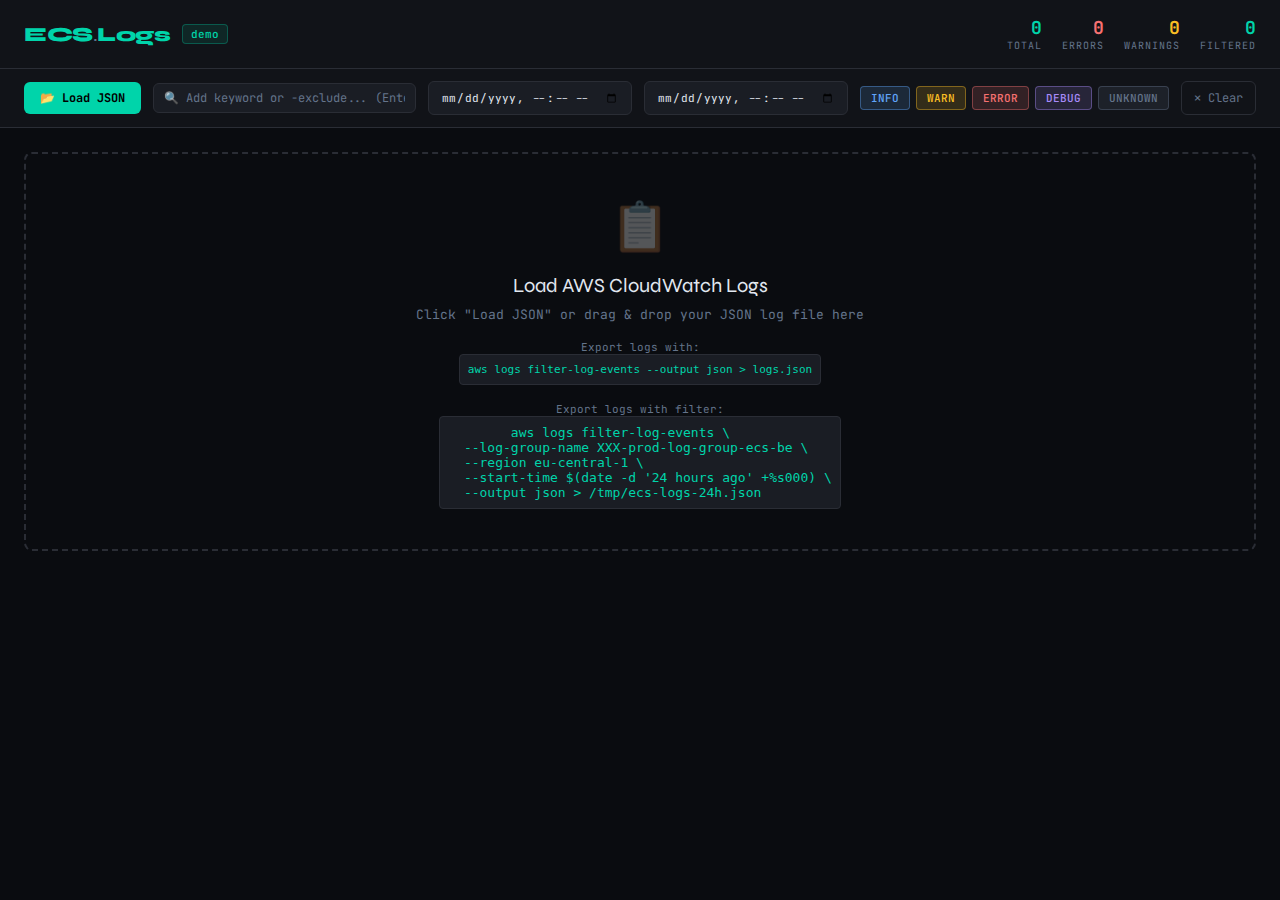
<file: aws/cloud-watch_log-viewer.html>
<!DOCTYPE html>
<html lang="en">
<head>
    <meta charset="UTF-8">
    <meta name="viewport" content="width=device-width, initial-scale=1.0">
    <title>ECS Log Viewer</title>
    <style>
        @import url('https://fonts.googleapis.com/css2?family=JetBrains+Mono:wght@300;400;500;700&family=Syne:wght@400;600;800&display=swap');

        :root {
          --bg: #0a0c10;
          --surface: #111318;
          --surface2: #1a1d24;
          --border: #2a2d35;
          --accent: #00d4aa;
          --accent2: #ff6b6b;
          --accent3: #ffd93d;
          --text: #e2e8f0;
          --text-muted: #64748b;
          --info: #60a5fa;
          --warn: #fbbf24;
          --error: #f87171;
          --debug: #a78bfa;
        }

        * { margin: 0; padding: 0; box-sizing: border-box; }

        body {
          background: var(--bg);
          color: var(--text);
          font-family: 'JetBrains Mono', monospace;
          min-height: 100vh;
          overflow-x: hidden;
        }

        /* Header */
        .header {
          background: var(--surface);
          border-bottom: 1px solid var(--border);
          padding: 16px 24px;
          display: flex;
          align-items: center;
          justify-content: space-between;
          position: sticky;
          top: 0;
          z-index: 100;
        }

        .header-left {
          display: flex;
          align-items: center;
          gap: 12px;
        }

        .logo {
          font-family: 'Syne', sans-serif;
          font-size: 20px;
          font-weight: 800;
          color: var(--accent);
          letter-spacing: -0.5px;
        }

        .logo span { color: var(--text-muted); font-weight: 400; }

        .badge {
          background: rgba(0, 212, 170, 0.1);
          border: 1px solid rgba(0, 212, 170, 0.3);
          color: var(--accent);
          padding: 2px 8px;
          border-radius: 4px;
          font-size: 11px;
          font-weight: 500;
        }

        .header-stats {
          display: flex;
          gap: 20px;
          align-items: center;
        }

        .stat {
          text-align: right;
        }

        .stat-value {
          font-size: 18px;
          font-weight: 700;
          color: var(--accent);
        }

        .stat-label {
          font-size: 10px;
          color: var(--text-muted);
          text-transform: uppercase;
          letter-spacing: 1px;
        }

        /* Controls */
        .controls {
          background: var(--surface);
          border-bottom: 1px solid var(--border);
          padding: 12px 24px;
          display: flex;
          gap: 12px;
          flex-wrap: wrap;
          align-items: center;
        }

        .upload-btn {
          background: var(--accent);
          color: #000;
          border: none;
          padding: 8px 16px;
          border-radius: 6px;
          cursor: pointer;
          font-family: 'JetBrains Mono', monospace;
          font-size: 12px;
          font-weight: 700;
          transition: all 0.2s;
          display: flex;
          align-items: center;
          gap: 6px;
        }

        .upload-btn:hover { background: #00e8bb; transform: translateY(-1px); }

        input[type="file"] { display: none; }

        .search-box {
          flex: 1;
          min-width: 200px;
          background: var(--surface2);
          border: 1px solid var(--border);
          color: var(--text);
          padding: 8px 12px;
          border-radius: 6px;
          font-family: 'JetBrains Mono', monospace;
          font-size: 12px;
          outline: none;
          transition: border-color 0.2s;
        }

        .search-box:focus { border-color: var(--accent); }
        .search-box::placeholder { color: var(--text-muted); }

        /* Filter tags */
        .filter-container {
          display: flex;
          flex: 1;
          min-width: 200px;
          gap: 8px;
          flex-wrap: wrap;
          align-items: center;
          background: var(--surface2);
          border: 1px solid var(--border);
          padding: 6px 10px;
          border-radius: 6px;
          transition: border-color 0.2s;
        }

        .filter-container:focus-within { border-color: var(--accent); }

        .filter-tag {
          display: inline-flex;
          align-items: center;
          gap: 6px;
          background: var(--accent);
          color: #000;
          padding: 4px 10px;
          border-radius: 4px;
          font-size: 12px;
          font-weight: 600;
          white-space: nowrap;
        }

        .filter-tag.exclude {
          background: var(--accent2);
        }

        .filter-tag-remove {
          cursor: pointer;
          font-weight: 700;
          opacity: 0.7;
          transition: opacity 0.2s;
        }

        .filter-tag-remove:hover { opacity: 1; }

        .filter-input {
          flex: 1;
          min-width: 80px;
          background: transparent;
          border: none;
          color: var(--text);
          font-family: 'JetBrains Mono', monospace;
          font-size: 12px;
          outline: none;
        }

        .filter-input::placeholder { color: var(--text-muted); }

        .select-filter {
          background: var(--surface2);
          border: 1px solid var(--border);
          color: var(--text);
          padding: 8px 12px;
          border-radius: 6px;
          font-family: 'JetBrains Mono', monospace;
          font-size: 12px;
          outline: none;
          cursor: pointer;
          min-width: 120px;
        }

        .select-filter:focus { border-color: var(--accent); }

        .date-input {
          background: var(--surface2);
          border: 1px solid var(--border);
          color: var(--text);
          padding: 8px 12px;
          border-radius: 6px;
          font-family: 'JetBrains Mono', monospace;
          font-size: 11px;
          outline: none;
        }

        .date-input:focus { border-color: var(--accent); }

        .btn-clear {
          background: transparent;
          border: 1px solid var(--border);
          color: var(--text-muted);
          padding: 8px 12px;
          border-radius: 6px;
          cursor: pointer;
          font-family: 'JetBrains Mono', monospace;
          font-size: 12px;
          transition: all 0.2s;
        }

        .btn-clear:hover { border-color: var(--accent2); color: var(--accent2); }

        /* Level filters */
        .level-filters {
          display: flex;
          gap: 6px;
          align-items: center;
        }

        .level-btn {
          padding: 4px 10px;
          border-radius: 4px;
          border: 1px solid transparent;
          cursor: pointer;
          font-family: 'JetBrains Mono', monospace;
          font-size: 11px;
          font-weight: 500;
          transition: all 0.2s;
          opacity: 0.4;
        }

        .level-btn.active { opacity: 1; }
        .level-btn.INFO { background: rgba(96, 165, 250, 0.15); border-color: rgba(96, 165, 250, 0.4); color: var(--info); }
        .level-btn.WARN { background: rgba(251, 191, 36, 0.15); border-color: rgba(251, 191, 36, 0.4); color: var(--warn); }
        .level-btn.ERROR { background: rgba(248, 113, 113, 0.15); border-color: rgba(248, 113, 113, 0.4); color: var(--error); }
        .level-btn.DEBUG { background: rgba(167, 139, 250, 0.15); border-color: rgba(167, 139, 250, 0.4); color: var(--debug); }
        .level-btn.UNKNOWN { background: rgba(100, 116, 139, 0.15); border-color: rgba(100, 116, 139, 0.4); color: var(--text-muted); }

        /* Table */
        .table-container {
          padding: 0 24px 16px;
          overflow: auto;
          max-height: calc(100vh - 180px);
        }

        table {
          width: 100%;
          border-collapse: collapse;
          font-size: 12px;
          table-layout: fixed;
        }

        thead {
          z-index: 10;
        }

        th {
          background: var(--surface2);
          color: var(--text-muted);
          text-transform: uppercase;
          font-size: 10px;
          letter-spacing: 1.5px;
          padding: 10px 12px;
          text-align: left;
          border-bottom: 1px solid var(--border);
          cursor: pointer;
          user-select: none;
          white-space: nowrap;
          position: sticky;
          top: 0;
          z-index: 10;
          box-shadow: 0 1px 0 var(--border);
        }

        th:hover { color: var(--accent); }
        th .sort-icon { margin-left: 4px; opacity: 0.4; }
        th.sorted .sort-icon { opacity: 1; color: var(--accent); }

        tbody tr {
          border-bottom: 1px solid rgba(42, 45, 53, 0.5);
          transition: background 0.1s;
          cursor: pointer;
        }

        tbody tr:hover { background: var(--surface2); }

        td {
          padding: 8px 12px;
          vertical-align: top;
        }

        .td-time {
          white-space: nowrap;
          color: var(--text-muted);
          font-size: 11px;
          width: 190px;
          min-width: 190px;
          max-width: 190px;
          overflow: hidden;
        }

        .td-level {
          width: 80px;
          min-width: 80px;
          max-width: 80px;
        }

        .td-message {
          width: 100%;
          overflow: hidden;
          text-overflow: ellipsis;
          white-space: nowrap;
          color: var(--text);
        }

        .td-message.expanded {
          white-space: pre-wrap;
          word-break: break-all;
        }

        /* Level badges */
        .level-badge {
          display: inline-block;
          padding: 2px 6px;
          border-radius: 3px;
          font-size: 10px;
          font-weight: 700;
          letter-spacing: 0.5px;
        }

        .level-INFO { background: rgba(96, 165, 250, 0.15); color: var(--info); }
        .level-WARN { background: rgba(251, 191, 36, 0.15); color: var(--warn); }
        .level-ERROR { background: rgba(248, 113, 113, 0.2); color: var(--error); }
        .level-DEBUG { background: rgba(167, 139, 250, 0.15); color: var(--debug); }
        .level-UNKNOWN { background: rgba(100, 116, 139, 0.15); color: var(--text-muted); }

        tr.row-ERROR { background: rgba(248, 113, 113, 0.03); }
        tr.row-WARN { background: rgba(251, 191, 36, 0.02); }

        /* Empty state */
        .empty-state {
          text-align: center;
          padding: 80px 24px;
          color: var(--text-muted);
        }

        .empty-icon {
          font-size: 48px;
          margin-bottom: 16px;
          opacity: 0.3;
        }

        .empty-title {
          font-family: 'Syne', sans-serif;
          font-size: 20px;
          color: var(--text);
          margin-bottom: 8px;
        }

        .empty-desc { font-size: 12px; line-height: 1.6; }

        /* Pagination */
        .pagination {
          display: flex;
          align-items: center;
          justify-content: space-between;
          padding: 12px 24px;
          border-top: 1px solid var(--border);
          background: var(--surface);
        }

        .page-info { font-size: 12px; color: var(--text-muted); }

        .page-btns { display: flex; gap: 6px; }

        .page-btn {
          background: var(--surface2);
          border: 1px solid var(--border);
          color: var(--text);
          padding: 6px 12px;
          border-radius: 4px;
          cursor: pointer;
          font-family: 'JetBrains Mono', monospace;
          font-size: 12px;
          transition: all 0.2s;
        }

        .page-btn:hover { border-color: var(--accent); color: var(--accent); }
        .page-btn:disabled { opacity: 0.3; cursor: not-allowed; }
        .page-btn.active { background: var(--accent); color: #000; border-color: var(--accent); font-weight: 700; }

        .page-size {
          display: flex;
          align-items: center;
          gap: 8px;
          font-size: 12px;
          color: var(--text-muted);
        }

        /* Highlight */
        mark {
          background: rgba(255, 217, 61, 0.3);
          color: var(--accent3);
          border-radius: 2px;
          padding: 0 2px;
        }

        /* Scrollbar */
        ::-webkit-scrollbar { width: 6px; height: 6px; }
        ::-webkit-scrollbar-track { background: var(--bg); }
        ::-webkit-scrollbar-thumb { background: var(--border); border-radius: 3px; }
        ::-webkit-scrollbar-thumb:hover { background: var(--accent); }

        .drop-zone {
          border: 2px dashed var(--border);
          border-radius: 8px;
          padding: 40px;
          text-align: center;
          color: var(--text-muted);
          transition: all 0.2s;
          margin: 24px;
          font-size: 13px;
        }

        .drop-zone.dragover {
          border-color: var(--accent);
          background: rgba(0, 212, 170, 0.05);
          color: var(--accent);
        }
    </style>
</head>
<body>

<div class="header">
    <div class="header-left">
        <div class="logo">ECS<span>.</span>Logs</div>
        <span class="badge">demo</span>
    </div>
    <div class="header-stats">
        <div class="stat">
            <div class="stat-value" id="totalCount">0</div>
            <div class="stat-label">Total</div>
        </div>
        <div class="stat">
            <div class="stat-value" style="color: var(--error)" id="errorCount">0</div>
            <div class="stat-label">Errors</div>
        </div>
        <div class="stat">
            <div class="stat-value" style="color: var(--warn)" id="warnCount">0</div>
            <div class="stat-label">Warnings</div>
        </div>
        <div class="stat">
            <div class="stat-value" id="filteredCount">0</div>
            <div class="stat-label">Filtered</div>
        </div>
    </div>
</div>

<div class="controls">
    <label class="upload-btn" for="fileInput">
        📂 Load JSON
    </label>
    <input type="file" id="fileInput" accept=".json">

    <div class="filter-container" id="filterContainer">
        <input type="text" class="filter-input" id="filterInput" placeholder="🔍 Add keyword or -exclude... (Enter to add)">
    </div>

    <input type="datetime-local" class="date-input" id="dateFrom" title="From">
    <input type="datetime-local" class="date-input" id="dateTo" title="To">

    <div class="level-filters">
        <button class="level-btn INFO active" onclick="toggleLevel('INFO')">INFO</button>
        <button class="level-btn WARN active" onclick="toggleLevel('WARN')">WARN</button>
        <button class="level-btn ERROR active" onclick="toggleLevel('ERROR')">ERROR</button>
        <button class="level-btn DEBUG active" onclick="toggleLevel('DEBUG')">DEBUG</button>
        <button class="level-btn UNKNOWN active" onclick="toggleLevel('UNKNOWN')">UNKNOWN</button>
    </div>

    <button class="btn-clear" onclick="clearFilters()">✕ Clear</button>
</div>

<div id="mainContent">
    <div class="drop-zone" id="dropZone">
        <div class="empty-icon">📋</div>
        <div class="empty-title">Load AWS CloudWatch Logs</div>
        <p>Click "Load JSON" or drag & drop your JSON log file here</p>
        <br>
        <p style="font-size: 11px">Export logs with:<br>
            <code style="color: var(--accent); text-align: left; display: inline-block; background: var(--surface2); padding: 8px; border-radius: 4px; border: 1px solid var(--border);">aws logs filter-log-events --output json > logs.json</code>
        </p>
        <br>
        <p style="font-size: 11px">Export logs with filter:<br>
        <pre style="color: var(--accent); text-align: left; display: inline-block; background: var(--surface2); padding: 8px; border-radius: 4px; border: 1px solid var(--border);">
        aws logs filter-log-events \
  --log-group-name XXX-prod-log-group-ecs-be \
  --region eu-central-1 \
  --start-time $(date -d '24 hours ago' +%s000) \
  --output json > /tmp/ecs-logs-24h.json</pre>
        </p>
    </div>
</div>


<script>
    let allLogs = [];
    let filteredLogs = [];
    let currentPage = 1;
    let pageSize = 100;
    let sortCol = 'timestamp';
    let sortDir = 'desc';
    let activeLevels = new Set(['INFO', 'WARN', 'ERROR', 'DEBUG', 'UNKNOWN']);
    let filters = []; // {type: 'include'|'exclude', value: 'keyword'}

    // File input
    document.getElementById('fileInput').addEventListener('change', function(e) {
      const file = e.target.files[0];
      if (file) loadFile(file);
    });

    // Drag & drop
    const dropZone = document.getElementById('dropZone');
    document.body.addEventListener('dragover', e => { e.preventDefault(); dropZone.classList.add('dragover'); });
    document.body.addEventListener('dragleave', () => dropZone.classList.remove('dragover'));
    document.body.addEventListener('drop', e => {
      e.preventDefault();
      dropZone.classList.remove('dragover');
      const file = e.dataTransfer.files[0];
      if (file) loadFile(file);
    });

    // Search & filter
    document.getElementById('filterInput').addEventListener('keypress', function(e) {
      if (e.key === 'Enter') {
        let input = this.value.trim();
        if (!input) return;

        let type = 'include';
        let keyword = input;

        // Check for exclude prefix (-)
        if (input.startsWith('-')) {
          type = 'exclude';
          keyword = input.substring(1).trim();
        }

        if (keyword && !filters.some(f => f.type === type && f.value === keyword)) {
          filters.push({type, value: keyword});
          this.value = '';
          renderFilterTags();
          applyFilters();
        }
      }
    });
    document.getElementById('dateFrom').addEventListener('change', applyFilters);
    document.getElementById('dateTo').addEventListener('change', applyFilters);

    function loadFile(file) {
      const reader = new FileReader();
      reader.onload = function(e) {
        try {
          const data = JSON.parse(e.target.result);
          // Support multiple formats
          let events = [];
          if (Array.isArray(data)) {
            events = data;
          } else if (data.events) {
            events = data.events;
          }

          allLogs = events.map((item, idx) => {
            const msg = item.message || item.msg || String(item);
            const level = extractLevel(msg);
            const ts = item.timestamp ? new Date(item.timestamp) : new Date();
            return {
              id: idx,
              timestamp: ts,
              timestampStr: ts.toISOString().replace('T', ' ').substring(0, 23),
              level,
              message: msg,
              raw: item
            };
          });

          updateStats();
          applyFilters();
          renderTable();
        } catch(err) {
          alert('Error parsing JSON: ' + err.message);
        }
      };
      reader.readAsText(file);
    }

    function extractLevel(msg) {
      if (/\bERROR\b|\[ERROR\]/i.test(msg)) return 'ERROR';
      if (/\bWARN\b|\[WARN\]/i.test(msg)) return 'WARN';
      if (/\bDEBUG\b|\[DEBUG\]/i.test(msg)) return 'DEBUG';
      if (/\bINFO\b|\[INFO\]/i.test(msg)) return 'INFO';
      return 'UNKNOWN';
    }

    function updateStats() {
      document.getElementById('totalCount').textContent = allLogs.length.toLocaleString();
      document.getElementById('errorCount').textContent = allLogs.filter(l => l.level === 'ERROR').length.toLocaleString();
      document.getElementById('warnCount').textContent = allLogs.filter(l => l.level === 'WARN').length.toLocaleString();
    }

    function toggleLevel(level) {
      if (activeLevels.has(level)) {
        activeLevels.delete(level);
      } else {
        activeLevels.add(level);
      }
      document.querySelectorAll('.level-btn').forEach(btn => {
        btn.classList.toggle('active', activeLevels.has(btn.classList[1]));
      });
      applyFilters();
    }

    function renderFilterTags() {
      const container = document.getElementById('filterContainer');
      const input = document.getElementById('filterInput');

      container.innerHTML = '';
      filters.forEach((filter, idx) => {
        const tag = document.createElement('div');
        tag.className = `filter-tag ${filter.type === 'exclude' ? 'exclude' : ''}`;
        const prefix = filter.type === 'exclude' ? '−' : '';
        tag.innerHTML = `${prefix}${escapeHtml(filter.value)}<span class="filter-tag-remove" onclick="removeFilterByIndex(${idx})">×</span>`;
        container.appendChild(tag);
      });

      container.appendChild(input);
    }

    function removeFilterByIndex(idx) {
      filters.splice(idx, 1);
      renderFilterTags();
      applyFilters();
    }

    function applyFilters() {
      const dateFrom = document.getElementById('dateFrom').value ? new Date(document.getElementById('dateFrom').value) : null;
      const dateTo = document.getElementById('dateTo').value ? new Date(document.getElementById('dateTo').value) : null;

      filteredLogs = allLogs.filter(log => {
        if (!activeLevels.has(log.level)) return false;
        if (dateFrom && log.timestamp < dateFrom) return false;
        if (dateTo && log.timestamp > dateTo) return false;

        // Process filters
        if (filters.length > 0) {
          // All include filters must match (AND logic)
          const includeFilters = filters.filter(f => f.type === 'include');
          if (includeFilters.length > 0) {
            const allIncludeMatch = includeFilters.every(f => {
              try {
                const regex = new RegExp(f.value, 'i');
                return regex.test(log.message);
              } catch(e) {
                return log.message.toLowerCase().includes(f.value.toLowerCase());
              }
            });
            if (!allIncludeMatch) return false;
          }

          // None of the exclude filters should match
          const excludeFilters = filters.filter(f => f.type === 'exclude');
          const anyExcludeMatch = excludeFilters.some(f => {
            try {
              const regex = new RegExp(f.value, 'i');
              return regex.test(log.message);
            } catch(e) {
              return log.message.toLowerCase().includes(f.value.toLowerCase());
            }
          });
          if (anyExcludeMatch) return false;
        }
        return true;
      });

      // Sort
      filteredLogs.sort((a, b) => {
        let va = a[sortCol], vb = b[sortCol];
        if (va < vb) return sortDir === 'asc' ? -1 : 1;
        if (va > vb) return sortDir === 'asc' ? 1 : -1;
        return 0;
      });

      currentPage = 1;
      document.getElementById('filteredCount').textContent = filteredLogs.length.toLocaleString();
      renderTable();
    }

    function clearFilters() {
      filters = [];
      document.getElementById('filterInput').value = '';
      document.getElementById('dateFrom').value = '';
      document.getElementById('dateTo').value = '';
      activeLevels = new Set(['INFO', 'WARN', 'ERROR', 'DEBUG', 'UNKNOWN']);
      document.querySelectorAll('.level-btn').forEach(btn => btn.classList.add('active'));
      renderFilterTags();
      applyFilters();
    }

    function sortBy(col) {
      if (sortCol === col) sortDir = sortDir === 'asc' ? 'desc' : 'asc';
      else { sortCol = col; sortDir = 'asc'; }
      applyFilters();
    }

    function highlightMultiple(text, filterList) {
      if (!filterList || filterList.length === 0) return escapeHtml(text);
      let result = escapeHtml(text);
      try {
        // Highlight include filters only (not exclude)
        filterList.filter(f => f.type === 'include').forEach(f => {
          const regex = new RegExp(`(${f.value})`, 'gi');
          result = result.replace(regex, '<mark>$1</mark>');
        });
        return result;
      } catch(e) {
        return escapeHtml(text);
      }
    }

    function escapeHtml(str) {
      return String(str).replace(/&/g,'&amp;').replace(/</g,'&lt;').replace(/>/g,'&gt;');
    }

    function renderTable() {
      const start = (currentPage - 1) * pageSize;
      const end = start + pageSize;
      const pageData = filteredLogs.slice(start, end);
      const totalPages = Math.ceil(filteredLogs.length / pageSize);

      const sortIcon = (col) => {
        if (sortCol !== col) return '<span class="sort-icon">↕</span>';
        return `<span class="sort-icon">${sortDir === 'asc' ? '↑' : '↓'}</span>`;
      };

      let html = `
        <div class="table-container">
          <table>
            <colgroup>
              <col style="width:170px;min-width:170px">
              <col style="width:80px;min-width:80px">
              <col>
            </colgroup>
            <thead>
              <tr>
                <th onclick="sortBy('timestamp')" class="${sortCol==='timestamp'?'sorted':''}">Timestamp${sortIcon('timestamp')}</th>
                <th onclick="sortBy('level')" class="${sortCol==='level'?'sorted':''}">Level${sortIcon('level')}</th>
                <th onclick="sortBy('message')" class="${sortCol==='message'?'sorted':''}">Message${sortIcon('message')}</th>
              </tr>
            </thead>
            <tbody>
      `;

      if (pageData.length === 0) {
        html += `<tr><td colspan="3" style="text-align:center;padding:40px;color:var(--text-muted)">No logs match the current filters</td></tr>`;
      } else {
        pageData.forEach(log => {
          html += `
            <tr class="row-${log.level}" onclick="toggleExpand(this)">
              <td class="td-time">${log.timestampStr}</td>
              <td class="td-level"><span class="level-badge level-${log.level}">${log.level}</span></td>
              <td class="td-message">${highlightMultiple(log.message, filters)}</td>
            </tr>
          `;
        });
      }

      html += `</tbody></table></div>`;

      // Pagination
      const pageBtns = [];
      const range = 2;
      for (let i = Math.max(1, currentPage-range); i <= Math.min(totalPages, currentPage+range); i++) {
        pageBtns.push(`<button class="page-btn ${i===currentPage?'active':''}" onclick="goPage(${i})">${i}</button>`);
      }

      html += `
        <div class="pagination">
          <div class="page-info">Showing ${start+1}–${Math.min(end, filteredLogs.length)} of ${filteredLogs.length.toLocaleString()} logs</div>
          <div class="page-btns">
            <button class="page-btn" onclick="goPage(1)" ${currentPage===1?'disabled':''}>«</button>
            <button class="page-btn" onclick="goPage(${currentPage-1})" ${currentPage===1?'disabled':''}>‹</button>
            ${pageBtns.join('')}
            <button class="page-btn" onclick="goPage(${currentPage+1})" ${currentPage===totalPages?'disabled':''}>›</button>
            <button class="page-btn" onclick="goPage(${totalPages})" ${currentPage===totalPages?'disabled':''}>»</button>
          </div>
          <div class="page-size">
            Rows:
            <select class="select-filter" onchange="changePageSize(this.value)">
              <option value="50" ${pageSize===50?'selected':''}>50</option>
              <option value="100" ${pageSize===100?'selected':''}>100</option>
              <option value="200" ${pageSize===200?'selected':''}>200</option>
              <option value="500" ${pageSize===500?'selected':''}>500</option>
            </select>
          </div>
        </div>
      `;

      document.getElementById('mainContent').innerHTML = html;
    }

    function toggleExpand(row) {
      const td = row.querySelector('.td-message');
      td.classList.toggle('expanded');
    }

    function goPage(page) {
      const total = Math.ceil(filteredLogs.length / pageSize);
      currentPage = Math.max(1, Math.min(page, total));
      renderTable();
      window.scrollTo(0, 0);
    }

    function changePageSize(size) {
      pageSize = parseInt(size);
      currentPage = 1;
      renderTable();
    }
</script>
</body>
</html>
</file>
